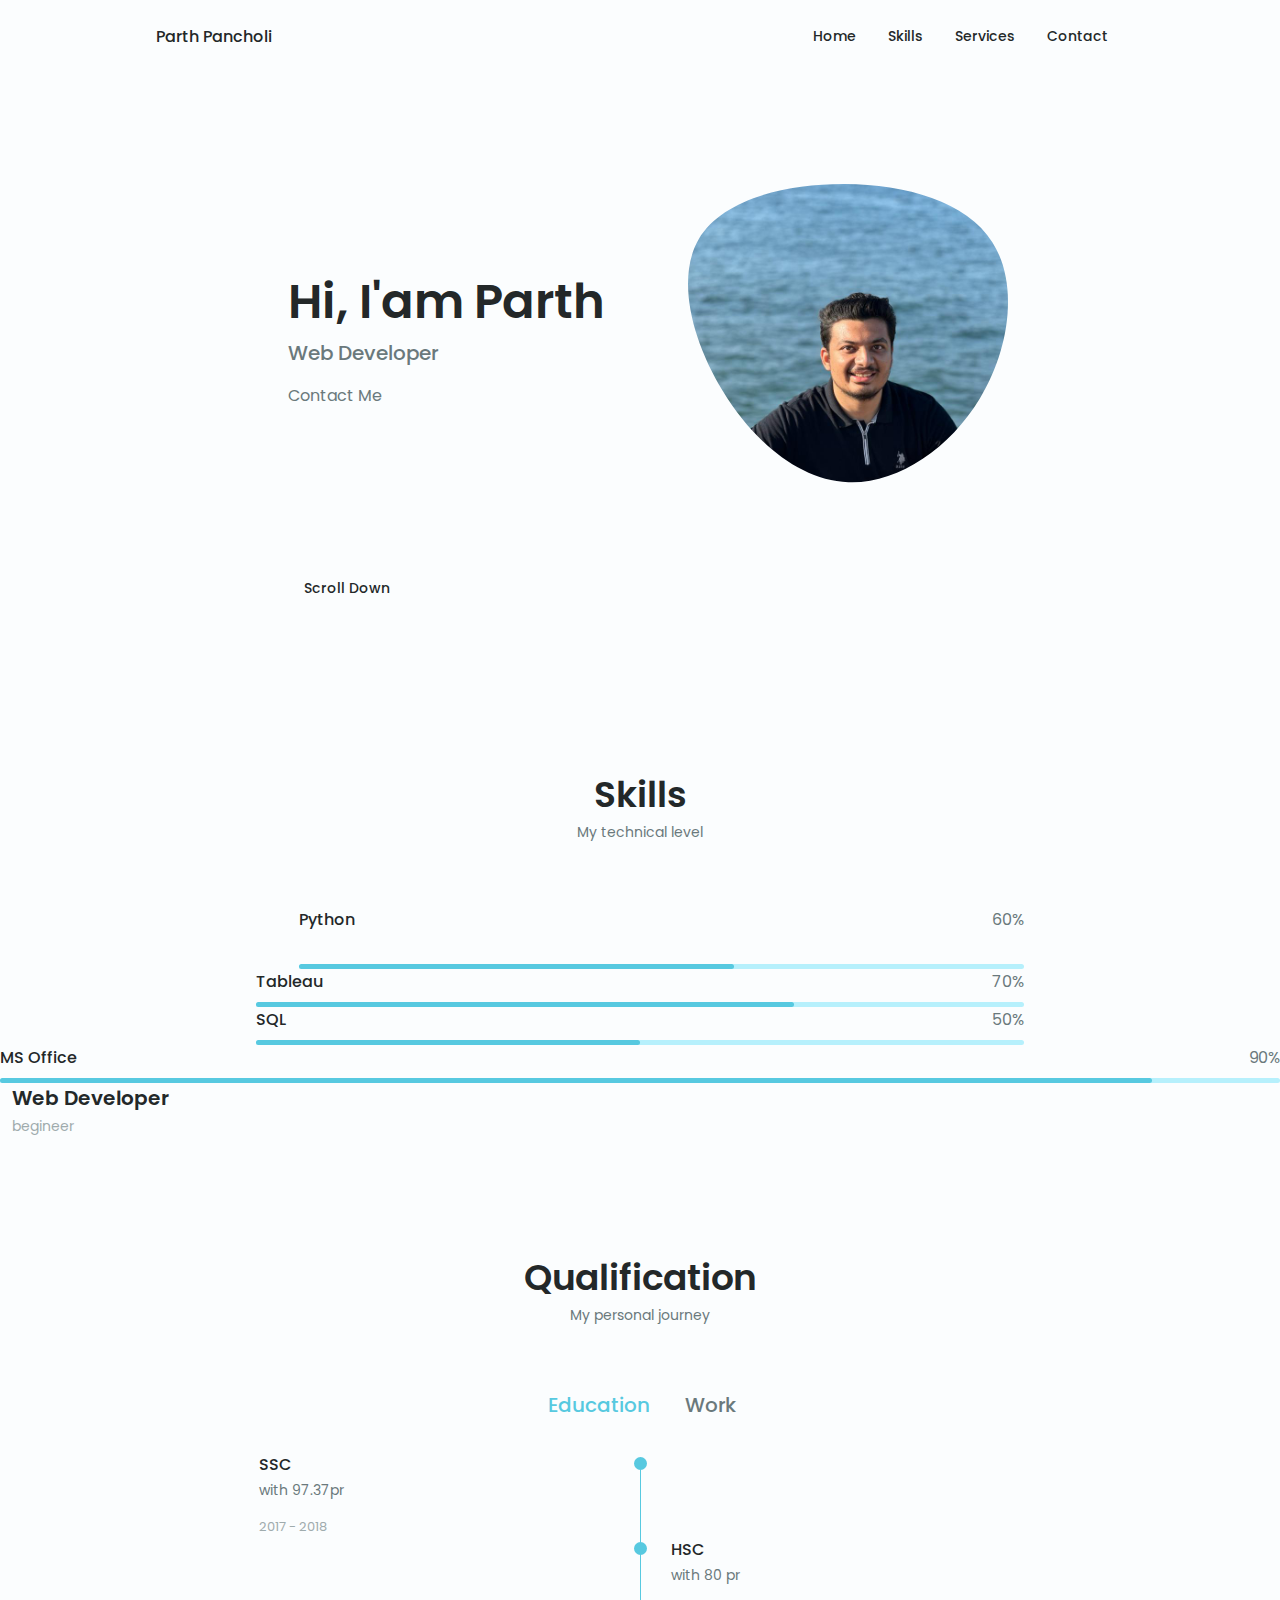
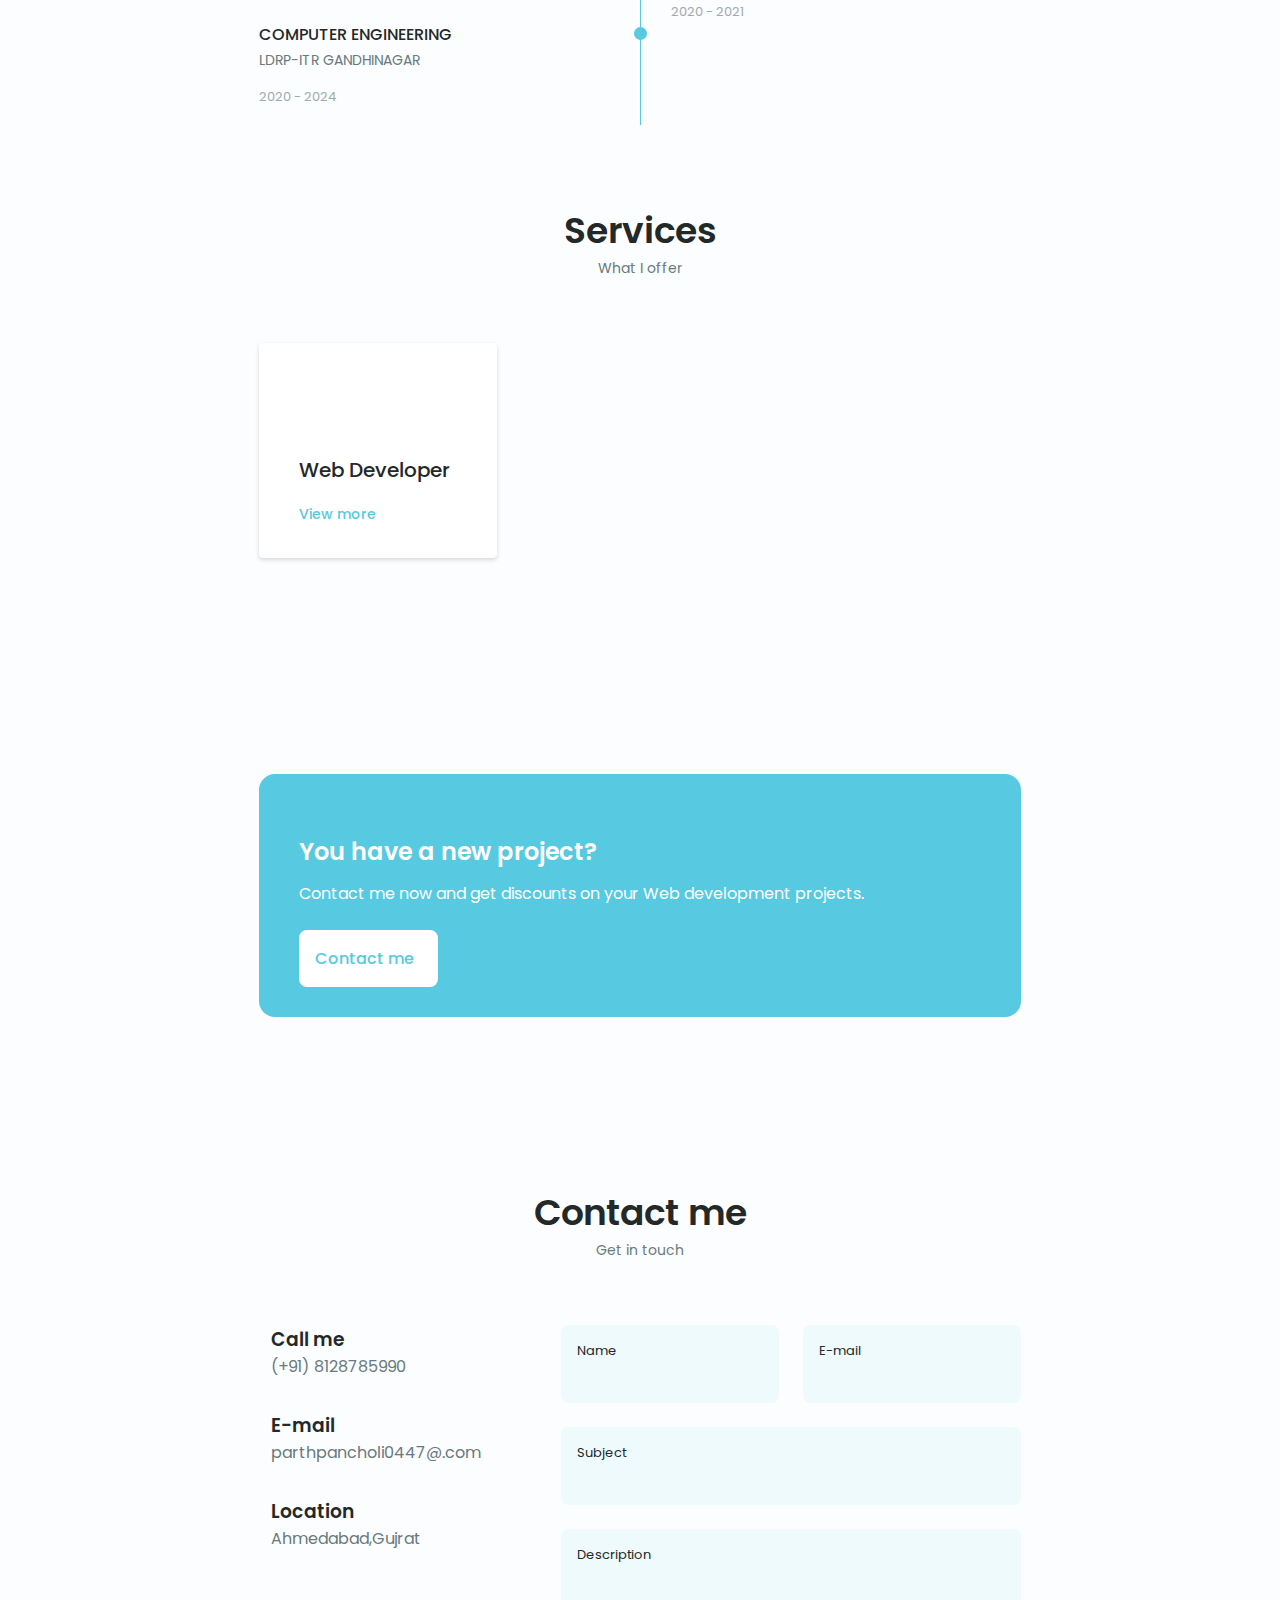
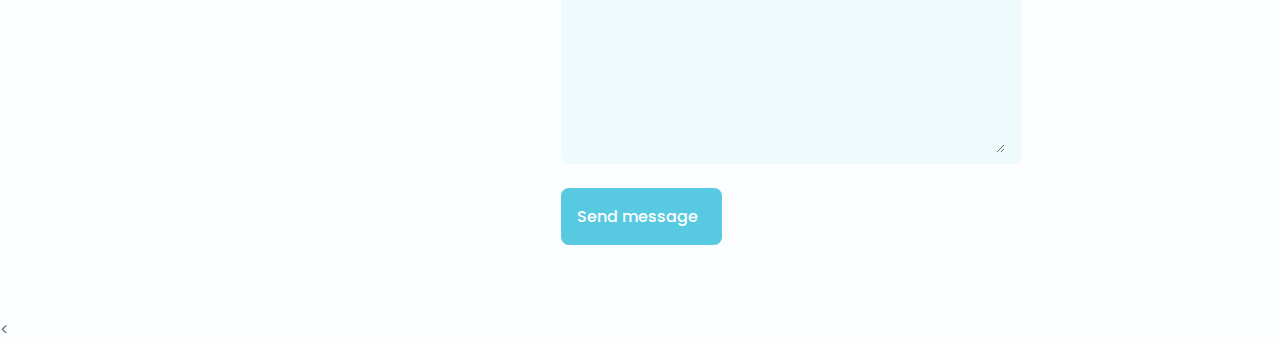
<file: parth portfolio/index.html>
<!DOCTYPE html>
    <html lang="en">
    <head>
        <meta charset="UTF-8">
        <meta name="viewport" content="width=device-width, initial-scale=1.0">

        <!--==================== UNICONS ====================-->
        <link rel="stylesheet" href="https://unicons.iconscout.com/release/v4.0.0/css/line.css">
        
        <!--==================== SWIPER CSS ====================-->
        <link rel="stylesheet" href="./packages/css/swiper-bundle.min.css">
        
        <!--==================== CSS ====================-->
        <link rel="stylesheet" href="./packages/css/styles.css">

        <title>Parth</title>
    </head>
    <body>
        <!--==================== HEADER ====================-->
        <header class="header" id="header">
            <nav class="nav container">
                <a href="#" class="nav__logo">Parth Pancholi</a>
                <div class="nav__menu" id="nav-menu">
                    <ul class="nav__list grid">
                        <li class="nav__item">
                            <a href="#home" class="nav__link">
                                <i class="uil uil-estate nav__icon"></i>Home
                            </a>
                        </li>
                       
                        <li class="nav__item">
                            <a href="#skills" class="nav__link">
                                <i class="uil uil-file-alt nav__icon"></i>Skills
                            </a>
                        </li>
                          <li class="nav__item">
                            <a href="#services" class="nav__link">
                                <i class="uil uil-briefcase-alt nav__icon"></i>Services
                            </a>
                        </li>
                       
                        <li class="nav__item">
                            <a href="#contact" class="nav__link">
                                <i class="uil uil-message nav__icon"></i>Contact                               
                            </a>
                        </li>
                    </ul>
                    <i class="uil uil-times nav__close" id="nav-close"></i>
                </div>
                <div class="nav__btns">
                    <!-- Theme change button -->

                    <i class="uil uil-moon change-theme" id="theme-button"></i>

                    <div class="nav__toggle" id="nav-toggle">
                        <i class="uil uil-apps"></i>
                    </div>
                </div>
            </nav>
        </header>

        <!--==================== MAIN ====================-->
        <main class="main">
            <!--==================== HOME ====================-->
            <section class="home section" id="home">
                <div class="home__container container grid">
                    <div class="home__content grid">
                        <div class="home__social">
                            <a href="https://www.linkedin.com/in/parth-pancholi-b95b30238/" target="_blank" class="home__social-icon">
                                <i class="uil uil-linkedin-alt"></i>
                            </a>
                           
                            <a href="https://www.github.com" target="_blank" class="home__social-icon">
                                <i class="uil uil-github-alt"></i>
                            </a>
                        </div>

                        <div class="home__img">
                            <svg class="home__blob" viewBox="0 0 200 187" xmlns="http://www.w3.org/2000/svg" xmlns:xlink="http://www.w3.org/1999/xlink">
                                <mask id="mask0" mask-type="alpha">
                                    <path d="M190.312 36.4879C206.582 62.1187 201.309 102.826 182.328 134.186C163.346 165.547 
                                    130.807 187.559 100.226 186.353C69.6454 185.297 41.0228 161.023 21.7403 129.362C2.45775 
                                    97.8511 -7.48481 59.1033 6.67581 34.5279C20.9871 10.1032 59.7028 -0.149132 97.9666 
                                    0.00163737C136.23 0.303176 174.193 10.857 190.312 36.4879Z"/>
                                </mask>
                                <g mask="url(#mask0)">
                                    <path d="M190.312 36.4879C206.582 62.1187 201.309 102.826 182.328 134.186C163.346 
                                    165.547 130.807 187.559 100.226 186.353C69.6454 185.297 41.0228 161.023 21.7403 
                                    129.362C2.45775 97.8511 -7.48481 59.1033 6.67581 34.5279C20.9871 10.1032 59.7028 
                                    -0.149132 97.9666 0.00163737C136.23 0.303176 174.193 10.857 190.312 36.4879Z"/>
                                    <image class="home__blob-img" x="" xlink:href="packages/images/IMG-20230215-WA0067.jpg"/>
                                </g>
                            </svg>
                        </div>

                        <div class="home__data">
                            <h1 class="home__title">Hi, I'am Parth</h1>
                            <h3 class="home__subtitle">Web Developer</h3>
                           
                                Contact Me<i class="uil uil-message button__icon"></i>
                            </a>
                        </div>
                    </div>

                    <div class="home__scroll">
                        <a href="#about" class="home__scroll-button button--flex">
                            <i class="uil uil-mouse-alt home__scroll-mouse"></i>
                            <span class="home__scroll-name">Scroll Down</span>
                            <i class="uil uil-arrow-down home__scroll-arrow"></i>
                        </a>
                    </div>
                </div>
            </section>

           

            <!--==================== SKILLS ====================-->
            <section class="skills section" id="skills">
                <h2 class="section__title">Skills</h2>
                <span class="section__subtitle">My technical level</span>

                <div class="skills__container container grid">
                    <div>
                         <!--==================== SKILL-1 ====================-->
                       

                               <i class="uil uil-angle-down skills__arrow"></i>
                            </div>
                            <div class="skills__list grid">
                                <div class="skills__data">
                                    <div class="skills__titles">
                                        <h3 class="skills__name">Python</h3>
                                        <span class="skills__number">60%</span>
                                    </div>

                            
                                    </div>
                                    <div class="skills__bar">
                                        <span class="skills__percentage skills__python"></span>
                                    </div>
                                </div>
                               <div class="skills__data">
                                   <div class="skills__titles">
                                       <h3 class="skills__name">Tableau</h3>
                                       <span class="skills__number">70%</span>
                                   </div>
                                   <div class="skills__bar">
                                       <span class="skills__percentage skills__tab"></span>
                                   </div>
                               </div>
                               <div class="skills__data">
                                   <div class="skills__titles">
                                       <h3 class="skills__name">SQL</h3>
                                       <span class="skills__number">50%</span>
                                   </div>
                                   <div class="skills__bar">
                                       <span class="skills__percentage skills__sql"></span>
                                   </div>
                               </div>
                               
                                  
                               </div>
                            </div>
                        </div>
                         <!--==================== SKILLS 2 ====================-->
                        
                              
                                <div class="skills__data">
                                   <div class="skills__titles">
                                       <h3 class="skills__name">MS Office</h3>
                                       <span class="skills__number">90%</span>
                                   </div>
                                   <div class="skills__bar">
                                       <span class="skills__percentage skills__office"></span>
                                   </div>
                                </div>
                            </div>
                        </div>
                    </div>

                    <div>
                        <!--==================== SKILLS 3 ====================-->
                        <div class="skills__content skills__close">
                            <div class="skills__header">
                               <i class="uil uil-brackets-curly skills__icon"></i>
                               <div>
                                   <h1 class="skills__title">Web Developer</h1>
                                   <span class="skills__subtitle">begineer</span>
                               </div>

                               <i class="uil uil-angle-down skills__arrow"></i>
                            </div>
                            <div class="skills__list grid">
                                <div class="skills__data">
                                    <div class="skills__titles">
                                        <h3 class="skills__name">HTML</h3>
                                        <span class="skills__number">90%</span>
                                    </div>
                                    <div class="skills__bar">
                                        <span class="skills__percentage skills__html"></span>
                                    </div>
                                </div>
                               <div class="skills__data">
                                   <div class="skills__titles">
                                       <h3 class="skills__name">CSS</h3>
                                       <span class="skills__number">80%</span>
                                   </div>
                                   <div class="skills__bar">
                                       <span class="skills__percentage skills__css"></span>
                                   </div>
                               </div>
                               <div class="skills__data">
                                   <div class="skills__titles">
                                       <h3 class="skills__name">JavaScript</h3>
                                       <span class="skills__number">60%</span>
                                   </div>
                                   <div class="skills__bar">
                                       <span class="skills__percentage skills__js"></span>
                                   </div>
                               </div>
                               <div class="skills__data">
                                   <div class="skills__titles">
                                       <h3 class="skills__name">WordPress</h3>
                                       <span class="skills__number">70%</span>
                                   </div>
                                   <div class="skills__bar">
                                       <span class="skills__percentage skills__wordpress"></span>
                                   </div>
                               </div>
                           </div>
                       </div>
                    </div>
                </div>
            </section>

              <!--==================== QUALIFICATION ====================-->
        <section class="qualification__section">
            <h2 class="section__title">Qualification</h2>
            <span class="section__subtitle">My personal journey</span>

            <div class="qualification__container container">
                <div class="qualification__tabs">
                    <div class="qualification__button button--flex qualification__active" data-target='#education'>
                        <i class="uil uil-graduation-cap qualification__icon"></i>
                        Education
                    </div>

                    <div class="qualification__button button--flex" data-target="#work">
                        <i class="uil uil-briefcase-alt qualification__icon"></i>
                        Work
                    </div>
                </div>

                <div class="qualification__sections">
            <!--==================== QUALIFICATION CONTENT 1 ====================-->
            <div class="qualification__content qualification__active" data-content id="education">
             <!--==================== QUALIFICATION 1 ====================--> 
             <div class="qualification__data">
                 <div>
                     <h3 class="qualification__title">SSC</h3>
                     <span class="qualification__subtitle">with 97.37pr</span>
                     <div class="qualification__calendar">
                        <i class="uil uil-calendar-alt"></i>
                        2017 - 2018
                     </div>
                 </div>

                 <div>
                     <span class="qualification__rounder"></span>
                     <span class="qualification__line"></span>
                 </div>
             </div>
             
             <!--==================== QUALIFICATION 2 ====================--> 
             <div class="qualification__data">
                <div></div>
                <div>
                   <span class="qualification__rounder"></span>
                   <span class="qualification__line"></span>
                </div>

                <div>
                    <h3 class="qualification__title">HSC</h3>
                    <span class="qualification__subtitle">with 80 pr</span>
                    <div class="qualification__calendar">
                       <i class="uil uil-calendar-alt"></i>
                       2020 - 2021
                    </div>
                </div>
            </div> 

            <!--==================== QUALIFICATION 3 ====================--> 
            <div class="qualification__data">
                <div>
                    <h3 class="qualification__title">COMPUTER ENGINEERING</h3>
                    <span class="qualification__subtitle">LDRP-ITR GANDHINAGAR</span>
                    <div class="qualification__calendar">
                       <i class="uil uil-calendar-alt"></i>
                       2020 - 2024
                    </div>
                </div>

                <div>
                    <span class="qualification__rounder"></span>
                    <span class="qualification__line"></span>
                </div>
            </div> 

            <!--==================== QUALIFICATION 4 ====================--> 
            
                
                <!--==================== QUALIFICATION 2 ====================--> 
               
      
        <!--==================== SERVICES ====================-->
        <section class="services section" id="services">
            <h2 class="section__title">Services</h2>
            <span class="section__subtitle">What I offer</span>

            <div class="services__container container grid">
        <!--==================== SERVICES 1 ====================-->  
         
        
        <!--==================== SERVICES 2 ====================--> 
         
       
        <!--==================== SERVICES 3 ====================-->
        <div class="services__content">
            <div>
                <i class="uil uil-arrow services__icon"></i>
                <h3 class="services__title">Web Developer<br></h3>
            </div>
            <span class="button button--flex button--small button--link services__button">
                View more
                <i class="uil uil-arrow-right button__icon"></i>
            </span>

            <div class="services__modal">
                <div class="services__modal-content">
                    <h4 class="services__modal-title">Web  Developer<br></h4>
                    <i class="uil uil-times services__modal-close"></i>

                    <ul class="services__modal-services grid">
                        <li class="services__modal-service">
                            <i class="uil uil-check-circle services__modal-icon"></i>
                            <p>I develop the user interface.</p>
                        </li>

                        <li class="services__modal-service">
                            <i class="uil uil-check-circle services__modal-icon"></i>
                            <p>Webpage development.</p>
                        </li>

                        <li class="services__modal-service">
                            <i class="uil uil-check-circle services__modal-icon"></i>
                            <p>I create Ux element interactions.</p>
                        </li>

                        <li class="services__modal-service">
                            <i class="uil uil-check-circle services__modal-icon"></i>
                            <p>Well trained in WordPress.</p>
                        </li>
                    </ul>
                </div>
            </div>
        </div> 
  
       
        </div>
        </section>
        <!--==================== PORTFOLIO ====================-->
        
        <!--==================== PROJECT IN MIND ====================-->
        <section class="project section">

            <div class="project__bg">
                <div class="project__container container grid">
                    <div class="project__data">
                        <h2 class="project__title">You have a new project?</h2>
                        <p class="project__description">Contact me now and get discounts on your Web development projects.</p>
                        <a href="#contact" class="button button--flex button--white">Contact me
                            <i class="uil uil-message project__icon button__icon"></i>
                        </a>
                       
                    </div>
                    <!-- <img src="assets/img/project.png" alt="" class="project__img"> -->
                </div>
            </div>

        </section>

        <!--==================== TESTIMONIAL ====================-->
        

        <!--==================== CONTACT ME ====================-->
        <section class="contact section" id="contact">
            <h2 class="section__title">Contact me</h2>
            <span class="section__subtitle">Get in touch</span>

            <div class="contact__container container grid">
                <div>
                    <div class="contact__information">
                        <i class="uil uil-phone-alt contact__icon"></i>

                        <div>
                            <h3 class="contact__title">Call me</h3>
                            <span class="contatc__subtitle">(+91) 8128785990</span>
                        </div>
                    </div>

                    <div class="contact__information">
                        <i class="uil uil-envelope contact__icon"></i>

                        <div>
                            <h3 class="contact__title">E-mail</h3>
                            <span class="contatc__subtitle">parthpancholi0447@.com</span>
                        </div>
                    </div>

                    <div class="contact__information">
                        <i class="uil uil-map-marker contact__icon"></i>

                        <div>
                            <h3 class="contact__title">Location</h3>
                            <span class="contatc__subtitle">Ahmedabad,Gujrat</span>
                        </div>
                    </div>
                </div>

                <form action="" class="contact__form grid">
                    <div class="contact__inputs grid">
                        <div class="contact__content">
                            <label for="" class="contact__label">Name</label>
                            <input type="text" class="contact__input">
                        </div>

                        <div class="contact__content">
                            <label for="" class="contact__label">E-mail</label>
                            <input type="email" class="contact__input">
                        </div>
                    </div>

                    <div class="contact__content">
                        <label for="" class="contact__label">Subject</label>
                        <input type="text" class="contact__input">
                    </div>

                    <div class="contact__content">
                        <label for="" class="contact__label">Description</label>
                        <textarea name="" id="" cols="0" rows="7" class="contact__input"></textarea>
                    </div>

                    <div>
                        <a href="#" class="button button--flex">
                            Send message
                            <i class="uil uil-message button__icon"></i>
                        </a>
                    </div>
                </form>
            </div>

        </section>
    </main>

    <!--==================== FOOTER ====================-->
    <
    <!--==================== SCROLL TOP ====================-->
    <a href="#" class="scrollup" id="scroll-up">
        <i class="uil uil-arrow-up scrollup__icon"></i>
    </a>
    

    <!--==================== SWIPER JS ====================-->
    <script src="./packages/js/swiper-bundle.min.js"></script>

    <!--==================== MAIN JS ====================-->
    <script src="./packages/js/main.js"></script>
</body>

</html>
</file>
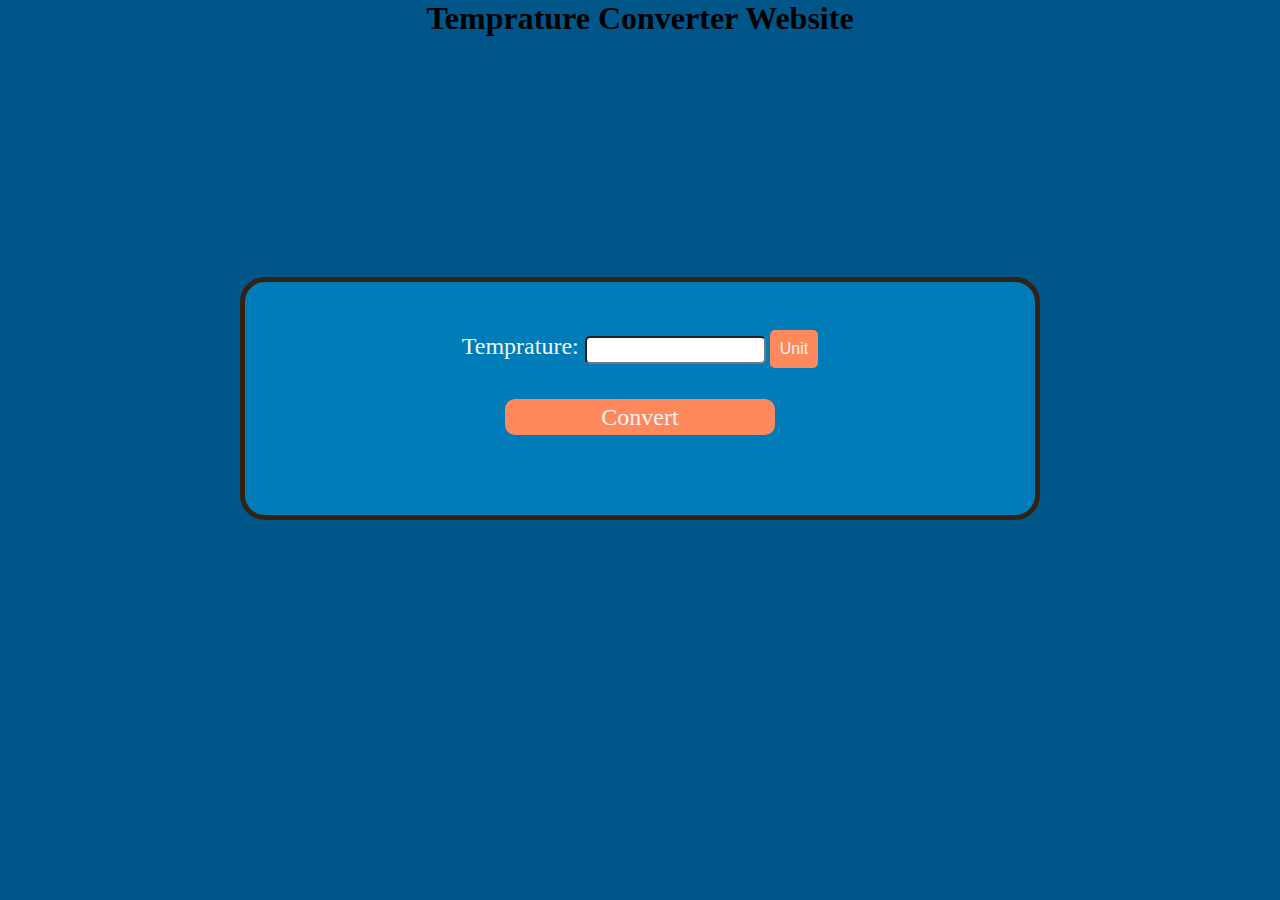
<file: Temprature_Converter-master/index.html>
<!DOCTYPE html>
<html lang="en">

<head>
    <meta charset="UTF-8">
    <meta name="viewport" content="width=device-width, initial-scale=1.0">
    <link rel="stylesheet" href="style.css">
    <title>Temprature Converter Website</title>
<h1>Temprature Converter Website</h1>
</head>

<body>
    <div class="container">
        <label for="tempratureInput">Temprature: </label>
        <input type="number" name="tempratureInput" id="tempratureInput">
        <div class="dropdown">
            <button class="dropbtn">Unit</button>
            <div id="myDropdown" class="dropdown-content">
                <a href="#" class="fahrenheit">Fahrenheit (ºF)</a>
                <a href="#" class="celcius">Celcius (ºC)</a>
            </div>
        </div>
        <br><br><br>
        <a href="#" class="convertbtn">Convert</a>
        <br><br><br>
        <div class="output">
            <label for="tempratureOutput" id="tempratureOutput"></label>
        </div>
    </div>
    </div>

    <script src="app.js"></script>

</body>

</html>
</file>
<file: parth portfolio/packages/css/styles.css>
/* ==================== GOOGLE FONTS ====================*/
@import url("https://fonts.googleapis.com/css2?family=Poppins:wght@400;500;600&display=swap");

/*==================== VARIABLES CSS ====================*/
:root {
  --header-height: 3rem;

  /*========== Colors ==========*/
  /* Change favorite color */
  --hue-color: 190; /*Purple 250 - Green 142 - Blue 230 - Pink 340*/

  /* HSL color mode */
  --first-color: hsl(var(--hue-color), 69%, 61%);
  --first-color-second: hsl(var(--hue-color), 69%, 61%);
  --first-color-alt: hsl(var(--hue-color), 57%, 53%);
  --first-color-lighter: hsl(var(--hue-color), 92%, 85%);
  --title-color: hsl(var(--hue-color), 8%, 15%);
  --text-color: hsl(var(--hue-color), 8%, 45%);
  --text-color-light: hsl(var(--hue-color), 8%, 65%);
  --input-color: hsl(var(--hue-color), 70%, 96%);
  --body-color: hsl(var(--hue-color), 60%, 99%);
  --container-color: #fff;
  --scroll-bar-color: hsl(var(--hue-color), 12%, 90%);
  --scroll-thumb-color: hsl(var(--hue-color), 12%, 80%);

  /*========== Font and typography ==========*/
  --body-font: "Poppins", sans-serif;

  /* .5rem = 8px, 1rem = 16px, 1.5rem = 24px ... */
  --big-font-size: 2rem;
  --h1-font-size: 1.5rem;
  --h2-font-size: 1.25rem;
  --h3-font-size: 1.125rem;
  --normal-font-size: 0.938rem;
  --small-font-size: 0.813rem;
  --smaller-font-size: 0.75rem;

  /*========== Font weight ==========*/
  --font-medium: 500;
  --font-semi-bold: 600;

  /*========== Margenes Bottom ==========*/
  /* .25rem = 4px, .5rem = 8px, .75rem = 12px ... */
  --mb-0-25: 0.25rem;
  --mb-0-5: 0.5rem;
  --mb-0-75: 0.75rem;
  --mb-1: 1rem;
  --mb-1-5: 1.5rem;
  --mb-2: 2rem;
  --mb-2-5: 2.5rem;
  --mb-3: 3rem;

  /*========== z index ==========*/
  --z-tooltip: 10;
  --z-fixed: 100;
  --z-modal: 1000;
}

/* Font size for large devices */
@media screen and (min-width: 968px) {
  :root {
    --big-font-size: 3rem;
    --h1-font-size: 2.25rem;
    --h2-font-size: 1.5rem;
    --h3-font-size: 1.25rem;
    --normal-font-size: 1rem;
    --small-font-size: 0.875rem;
    --smaller-font-size: 0.813rem;
  }
}

/*========== Variables Dark theme ==========*/
body.dark-theme {
  /* HSL color mode */
  --first-color-second: hsl(var(--hue-color), 30%, 8%);
  --title-color: hsl(var(--hue-color), 8%, 95%);
  --text-color: hsl(var(--hue-color), 8%, 45%);
  --text-color-light: hsl(var(--hue-color), 8%, 75%);
  --input-color: hsl(var(--hue-color), 29%, 16%);
  --body-color: hsl(var(--hue-color), 28%, 12%);
  --container-color: hsl(var(--hue-color), 29%, 16%);
  --scroll-bar-color: hsl(var(--hue-color), 12%, 48%);
  --scroll-thumb-color: hsl(var(--hue-color), 12%, 36%);
}

/*========== Button Dark/Light ==========*/
.nav__btns {
  display: flex;
  align-items: center;
}

.change-theme {
  font-size: 1.25rem;
  color: var(--title-color);
  margin-right: var(--mb-1);
  cursor: pointer;
}

.change-theme:hover {
  color: var(--first-color);
}

/*==================== BASE ====================*/

* {
  box-sizing: border-box;
  padding: 0;
  margin: 0;
}

html {
  scroll-behavior: smooth;
}

body {
  margin: 0 0 var(--header-height) 0;
  font-family: var(--body-font);
  font-size: var(--normal-font-size);
  background-color: var(--body-color);
  color: var(--text-color);
}

h1,
h2,
h3,
h4 {
  color: var(--title-color);
  font-weight: var(--font-semi-bold);
}

ul {
  list-style: none;
}

a {
  text-decoration: none;
}

img {
  width: 100%;
  height: auto;
}

/*==================== REUSABLE CSS CLASSES ====================*/
.section {
  padding: 2rem 0 4rem;
  margin-bottom: 40px;
}

.section__title {
  font-size: var(--h1-font-size);
}

.section__subtitle {
  display: block;
  font-size: var(--small-font-size);
  margin-bottom: var(--mb-2);
}

.section__title,
.section__subtitle {
  text-align: center;
}

/*==================== LAYOUT ====================*/

.container {
  max-width: 768px;
  margin-left: var(--mb-1-5);
  margin-right: var(--mb-1-5);
}

.grid {
  display: grid;
  gap: 1.5rem;
}

.header {
  width: 100%;
  position: fixed;
  bottom: 0;
  left: 0;
  z-index: var(--z-fixed);
  background-color: var(--body-color);
}

/*==================== NAV ====================*/
.nav {
  max-width: 968px;
  height: var(--header-height);
  display: flex;
  justify-content: space-between;
  align-items: center;
}

.nav__logo,
.nav__toggle {
  color: var(--title-color);
  font-weight: var(--font-medium);
}

.nav__logo:hover {
  color: var(--first-color);
}

.nav__toggle {
  font-size: 1.1rem;
  cursor: pointer;
}

.nav__toggle:hover {
  color: var(--first-color);
}

@media screen and (max-width: 767px) {
  .nav__menu {
    position: fixed;
    bottom: -100%;
    left: 0;
    width: 100%;
    background-color: var(--body-color);
    padding: 2rem 1.5rem 4rem;
    box-shadow: 0 -1px 4px rgba(0, 0, 0, 0.15);
    border-radius: 1.5rem 1.5rem 0 0;
    transition: 0.3s;
  }
}

.nav__list {
  grid-template-columns: repeat(3, 1fr);
  gap: 2rem;
}
.nav__link {
  display: flex;
  flex-direction: column;
  align-items: center;
  font-size: var(--small-font-size);
  color: var(--title-color);
  font-weight: var(--font-medium);
}

.nav__link:hover {
  color: var(--first-color);
}

.nav__icon {
  font-size: 1.2rem;
}

.nav__close {
  position: absolute;
  right: 1.3rem;
  bottom: 0.5rem;
  font-size: 1.5rem;
  cursor: pointer;
  color: var(--first-color);
}

.nav__close:hover {
  color: var(--first-color-alt);
}

/* show menu */
.show-menu {
  bottom: 0;
}

/* Active link */
.active-link {
  color: var(--first-color);
}

/* Change background header */
.scroll-header {
  box-shadow: 0 -1px 4px rgba(0, 0, 0, 0.15);
}

/*==================== HOME ====================*/

.home__container {
  gap: 1rem;
}

.home__content {
  grid-template-columns: 0.5fr 3fr;
  padding-top: 3.5rem;
  align-items: center;
}

.home__social {
  display: grid;
  grid-template-columns: max-content;
  row-gap: 1rem;
}

.home__social-icon {
  font-size: 1.25rem;
  color: var(--first-color);
}

.home__social-icon:hover {
  color: var(--first-color-alt);
}

.home__blob {
  width: 200px;
  fill: var(--first-color);
}

.home__blob-img {
  width: 220px;
}

.home__data {
  grid-column: 1/3;
}

.home__title {
  font-size: var(--big-font-size);
}

.home__subtitle {
  font-size: var(--h3-font-size);
  color: var(--text-color);
  font-weight: var(--font-medium);
  margin-bottom: var(--mb-0-75);
}

.home__description {
  margin-bottom: var(--mb-2);
}

.home__scroll {
  display: none;
}

.home__scroll-button {
  color: var(--first-color);
  transition: 0.3s;
}

.home__scroll-button:hover {
  transform: translateY(0.25rem);
}

.home__scroll-mouse {
  font-size: 2rem;
}

.home__scroll-name {
  font-size: var(--small-font-size);
  color: var(--title-color);
  font-weight: var(--font-medium);
  margin-right: var(--mb-0-25);
}

.home__scroll-arrow {
  font-size: 1.25rem;
}
/*==================== BUTTONS ====================*/

.button {
  display: inline-block;
  background-color: var(--first-color);
  color: #ffff;
  padding: 1rem;
  border-radius: 0.5rem;
  font-weight: var(--font-medium);
}

.button:hover {
  background-color: var(--first-color-alt);
}

.button__icon {
  font-size: 1.2rem;
  margin-left: var(--mb-0-5);
  transition: 0.3s;
}

.button--white {
  background-color: #fff;
  color: var(--first-color);
}

.button--white:hover {
  background-color: #fff;
}

.button--flex {
  display: inline-flex;
  align-items: center;
  transition: 0.3s;
}

.button--small {
  padding: 0.75rem 1rem;
}

.button--link {
  padding: 0;
  background-color: transparent;
  color: var(--first-color);
}

.button--link:hover {
  background-color: transparent;
  color: var(--first-color-alt);
}

/*==================== ABOUT ====================*/
.about__img {
  width: 200px;
  border-radius: 0.5rem;
  justify-self: center;
  align-items: center;
}

.about__description {
  text-align: center;
  margin-bottom: var(--mb-2-5);
}

.about__info {
  display: flex;
  justify-content: space-evenly;
  margin-bottom: var(--mb-2-5);
}

.about__info-title {
  font-size: var(--h2-font-size);
  font-weight: var(--font-semi-bold);
  color: var(--title-color);
}

.about__info-name {
  font-size: var(--smaller-font-size);
}

.about__info-title,
.about__info-name {
  display: block;
  text-align: center;
}

.about__buttons {
  display: flex;
  justify-content: center;
}

/*==================== SKILLS ====================*/

.skills__container {
  row-gap: 0;
}

.skills__header {
  display: flex;
  align-items: center;
  margin-bottom: var(--mb-2-5);
  cursor: pointer;
}

.skills__icon,
.skills__arrow {
  font-size: 2rem;
  color: var(--first-color);
}

.skills__icon {
  margin-right: var(--mb-0-75);
}

.skills__title {
  font-size: var(--h3-font-size);
}

.skills__subtitle {
  font-size: var(--small-font-size);
  color: var(--text-color-light);
}

.skills__arrow {
  margin-left: auto;
  transition: 0.4s;
}

.skills__list {
  row-gap: 1.5rem;
  padding-left: 2.7rem;
}

.skills__titles {
  display: flex;
  justify-content: space-between;
  margin-bottom: var(--mb-0-5);
}

.skills__name {
  font-size: var(--normal-font-size);
  font-weight: var(--font-medium);
}

.skills__bar,
.skills__percentage {
  height: 5px;
  border-radius: 0.25rem;
}

.skills__bar {
  background-color: var(--first-color-lighter);
}

.skills__percentage {
  display: block;
  background-color: var(--first-color);
}

.skills__html {
  width: 90%;
}

.skills__css {
  width: 80%;
}

.skills__js {
  width: 60%;
}

.skills__wordpress {
  width: 70%;
}

.skills__python {
  width: 60%;
}

.skills__tab {
  width: 70%;
}

.skills__sql {
  width: 50%;
}

.skills__google {
  width: 70%;
}

.skills__bank {
  width: 80%;
}

.skills__google {
  width: 70%;
}

.skills__counter {
  width: 80%;
}

.skills__office {
  width: 90%;
}

.skills__close .skills__list {
  height: 0;
  overflow: hidden;
}

.skills__open .skills__list {
  height: max-content;
  margin-bottom: var(--mb-2-5);
}

.skills__open .skills__arrow {
  transform: rotate(-180deg);
}

/*==================== QUALIFICATION ====================*/
.qualification__tabs {
  display: flex;
  justify-content: space-evenly;
  margin-bottom: var(--mb-2);
}

.qualification__button {
  font-size: var(--h3-font-size);
  font-weight: var(--font-medium);
  cursor: pointer;
}

.qualification__button:hover {
  color: var(--first-color);
}

.qualification__icon {
  font-size: 1.8rem;
  margin-right: var(--mb-0-25);
}

.qualification__data {
  display: grid;
  grid-template-columns: 1fr max-content 1fr;
  column-gap: 1.5rem;
}

.qualification__title {
  font-size: var(--normal-font-size);
  font-weight: var(--font-medium);
}

.qualification__subtitle {
  display: inline-block;
  font-size: var(--small-font-size);
  margin-bottom: var(--mb-1);
}

.qualification__calendar {
  font-size: var(--smaller-font-size);
  color: var(--text-color-light);
  /* margin-bottom: var(--mb-1) */
}

.qualification__rounder {
  display: inline-block;
  width: 13px;
  height: 13px;
  background-color: var(--first-color);
  border-radius: 50%;
}

.qualification__line {
  display: block;
  width: 1px;
  height: 100%;
  background-color: var(--first-color);
  transform: translate(6px, -7px);
}

.qualification__content[data-content] {
  display: none;
}

.qualification__active[data-content] {
  display: block;
}

.qualification__button.qualification__active {
  color: var(--first-color);
}

/*==================== SERVICES ====================*/
.services__container {
  gap: 1.5rem;
  grid-template-columns: repeat(2, 1fr);
}

.services__content {
  position: relative;
  background-color: var(--container-color);
  padding: 3.5rem 0.5rem 1.25rem 1.5rem;
  border-radius: 0.25rem;
  box-shadow: 0 2px 4px rgba(0, 0, 0, 0.15);
  transition: 0.3s;
}

.services__content:hover {
  box-shadow: 0 4px 8px rgba(0, 0, 0, 0.3);
}

.services__icon {
  display: block;
  font-size: 1.5rem;
  color: var(--first-color);
  margin-bottom: var(--mb-1);
}

.services__title {
  font-size: var(--h3-font-size);
  margin-bottom: var(--mb-1);
  font-weight: var(--font-medium);
}

.services__button {
  cursor: pointer;
  font-size: var(--small-font-size);
}

.services__button:hover .button__icon {
  transform: translateX(0.25rem);
}

.services__modal {
  position: fixed;
  top: 0;
  left: 0;
  right: 0;
  bottom: 0;
  background-color: rgba(0, 0, 0, 0.5);
  display: flex;
  align-items: center;
  justify-content: center;
  padding: 0 1rem;
  z-index: var(--z-modal);
  opacity: 0;
  visibility: hidden;
  transition: 0.3s;
}

.services__modal-content {
  position: relative;
  background-color: var(--container-color);
  padding: 1.5rem;
  border-radius: 0.5rem;
}

.services__modal-services {
  row-gap: 1rem;
}

.services__modal-service {
  display: flex;
}

.services__modal-title {
  font-size: var(--h3-font-size);
  font-weight: var(--font-medium);
  margin-bottom: var(--mb-1-5);
}

.services__modal-close {
  position: absolute;
  top: 1rem;
  right: 1rem;
  font-size: 1.5rem;
  color: var(--first-color);
  cursor: pointer;
}

.services__modal-icon {
  color: var(--first-color);
  margin-right: var(--mb-0-25);
}

/* Active Modal */
.active-modal {
  opacity: 1;
  visibility: visible;
}

/*==================== PORTFOLIO ====================*/
.portfolio__container {
  overflow: initial;
}

.portfolio__content {
  padding: 0 1.5rem;
}

.portfolio__img {
  width: 265px;
  border-radius: 0.5rem;
  justify-self: center;
}

.portfolio__title {
  font-size: var(--h3-font-size);
  margin-bottom: var(--mb-0-5);
}

.portfolio__description {
  margin-bottom: var(--mb-0-75);
}

.portfolio__button:hover .button__icon {
  transform: translateX(0.25rem);
}

.swiper-button-prev::after,
.swiper-button-next::after {
  content: "";
}

.swiper-portfolio-icon {
  font-size: 2rem;
  color: var(--first-color);
}

.swiper-button-prev {
  left: -0.5rem;
}

.swiper-button-next {
  right: -0.5rem;
}

.swiper-container-horizontal > .swiper-pagination-bullets {
  bottom: -2.5rem;
}

.swiper-pagination-bullet-active {
  background-color: var(--first-color);
}

.swiper-button-prev,
.swiper-button-next,
.swiper-pagination-bullet {
  outline: none;
}
/*==================== PROJECT IN MIND ====================*/
.project {
  text-align: center;
}

.project__bg {
  background-color: var(--first-color-second);
  padding-top: 3rem;
}

.project__title {
  font-size: var(--h2-font-size);
  margin-bottom: var(--mb-0-75);
}

.project__description {
  margin-bottom: var(--mb-1-5);
}

.project__title,
.project__description {
  color: #fff;
}

.project__img {
  width: 232px;
  justify-self: center;
}

/*==================== TESTIMONIAL ====================*/
.testimonial__data,
.testimonial__header {
  display: flex;
}

.testimonial__data {
  justify-content: space-between;
  margin-bottom: var(--mb-1);
}

.testimonial__img {
  width: 60px;
  height: 60px;
  border-radius: 50%;
  margin-right: var(--mb-0-75);
}

.testimonial__name {
  font-size: var(--h3-font-size);
  font-weight: var(--font-medium);
}

.testimonial__client {
  font-size: var(--small-font-size);
  color: var(--text-color-light);
}

.testimonial__description {
  margin-bottom: var(--mb-2-5);
}

.testimonial__icon-star {
  color: var(--first-color);
}

.swiper-container .swiper-pagination-testimonial {
  bottom: 0;
}

/*==================== CONTACT ME ====================*/
.contact__container {
  row-gap: 3rem;
}

.contact__information {
  display: flex;
  margin-bottom: var(--mb-2);
}

.contact__icon {
  font-size: 1.5rem;
  color: var(--first-color);
  margin-right: var(--mb-0-75);
}

.content__title {
  font-size: var(--h3-font-size);
  font-weight: var(--font-medium);
}

.contact__subtitle {
  font-size: var(--small-font-size);
  color: var(--text-color-light);
}

.contact__content {
  background-color: var(--input-color);
  border-radius: 0.5rem;
  padding: 0.75rem 1rem 0.25rem;
}

.contact__label {
  font-size: var(--smaller-font-size);
  color: var(--title-color);
}

.contact__input {
  width: 100%;
  background-color: var(--input-color);
  color: var(--text-color);
  font-family: var(--body-font);
  font-size: var(--normal-font-size);
  border: none;
  outline: none;
  padding: 0.25rem 0.5rem 0.5rem 0;
}

/*==================== FOOTER ====================*/
.footer {
  padding-top: 2rem;
}

.footer__container {
  row-gap: 3.5rem;
}

.footer__bg {
  background-color: var(--first-color-second);
  padding: 2rem 0 3rem;
}

.footer__title {
  font-size: var(--h1-font-size);
  margin-bottom: var(--mb-0-25);
}

.footer__subtitle {
  font-size: var(--small-font-size);
}

.footer__links {
  display: flex;
  flex-direction: column;
  row-gap: 1.5rem;
}

.footer__link:hover {
  color: var(--first-color-lighter);
}

.footer__social {
  font-size: 1.25rem;
  margin-right: var(--mb-1-5);
}

.footer__social:hover {
  color: var(--first-color-lighter);
}

.footer__copy {
  font-size: var(--smaller-font-size);
  text-align: center;
  color: var(--text-color-light);
  margin-top: var(--mb-3);
}

.footer__title,
.footer__subtitle,
.footer__link,
.footer__social {
  color: #fff;
}

/*========== SCROLL UP ==========*/
.scrollup {
  position: fixed;
  right: 1rem;
  bottom: -20%;
  background-color: var(--first-color);
  opacity: 0.8;
  padding: 0 0.3rem;
  border-radius: 0.4rem;
  z-index: var(--z-tooltip);
  transition: 0.4s;
}

.scrollup:hover {
  background-color: var(--first-color-alt);
}

.scrollup__icon {
  font-size: 1.5rem;
  color: #fff;
}

/* Show scroll */
.show-scroll {
  bottom: 5rem;
}

/*========== SCROLL BAR ==========*/
::-webkit-scrollbar {
  width: 0.6rem;
  background-color: var(--scroll-bar-color);
  border-radius: 0.5rem;
}

::-webkit-scrollbar-thumb {
  background-color: var(--scroll-thumb-color);
  border-radius: 0.5rem;
}

::-webkit-scrollbar-thumb:hover {
  background-color: var(--text-color-light);
}

/*==================== MEDIA QUERIES ====================*/
/* For small devices */
@media screen and (max-width: 380px) {
  .container {
    margin-left: var(--mb-1);
    margin-right: var(--mb-1);
  }

  .nav__menu {
    padding: 2rem 0.25rem 4rem;
  }

  .nav__list {
    column-gap: 0;
  }

  .home__content {
    grid-template-columns: 0.35fr 3fr;
  }

  .home__blob {
    width: 250px;
  }

  .home__social-icon {
    width: 30px;
  }

  .home__subtitle {
    font-size: 24px;
  }

  .home__description {
    font-size: 18px;
  }

  .home__button {
    font-size: 20px;
  }

  .skills__title {
    font-size: var(--normal-font-size);
  }
  .qualification__data {
    gap: 0.5rem;
  }

  .services__container {
    grid-template-columns: max-content;
    justify-content: center;
  }

  .services__content {
    padding-right: 3.5rem;
  }
  .services__modal {
    padding: 0 0.5rem;
  }

  .project__img {
    width: 200px;
  }

  .testimonial__header,
  .testimonial__data {
    flex-direction: column;
    align-items: center;
  }

  .testimonial__img {
    margin-right: 0;
    margin-bottom: var(--mb-0-25);
  }

  .testimonial__data,
  .testimonial__description {
    text-align: center;
  }
}

/* For medium devices */
@media screen and (min-width: 568px) {
  .home__content {
    grid-template-columns: max-content 1fr 1fr;
  }

  .home__data {
    grid-column: initial;
  }
  .home__img {
    order: 1;
    justify-self: center;
  }

  .about__container,
  .skills_container,
  .portfolio__content,
  .project__container,
  .contact__container,
  .footer__container {
    grid-template-columns: repeat(2, 1fr);
  }

  .qualification__sections {
    display: grid;
    grid-template-columns: 0.6fr;
    justify-content: center;
  }

  @media screen and (min-width: 768px) {
    .container {
      margin-left: auto;
      margin-right: auto;
    }

    .body {
      margin: 0;
    }
    .section {
      padding: 6rem 0 2rem;
    }
    .section__subtitle {
      margin-bottom: 4rem;
    }
    .header {
      top: 0;
      bottom: initial;
    }

    .header,
    .main,
    .footer__container {
      padding: 0 1rem;
    }

    .nav {
      height: calc(var(--header-height) + 1.5rem);
      column-gap: 1rem;
    }
    .nav__icon,
    .nav__close,
    .nav__toggle {
      display: none;
    }

    .nav__list {
      display: flex;
      column-gap: 2rem;
    }

    .nav__menu {
      margin-left: auto;
    }
    .change-theme {
      margin: 0;
    }

    .home__container {
      row-gap: 5rem;
    }

    .home__content {
      padding-top: 5.5rem;
      column-gap: 2rem;
    }
    .home__blob {
      width: 270px;
    }
    .home__scroll {
      display: block;
    }
    .home__scroll-button {
      margin-left: 3rem;
    }
    .about__container {
      column-gap: 5rem;
    }
    .about__img {
      width: 350px;
    }
    .about__description {
      text-align: initial;
    }
    .about__info {
      justify-content: space-between;
    }
    .about__buttons {
      justify-content: initial;
    }
    .qualification__tabs {
      justify-content: center;
    }
    .qualification__button {
      margin: 0 var(--mb-1);
    }

    .qualification__sections {
      grid-template-columns: 0.5fr;
    }
    .services__container {
      grid-template-columns: repeat(3, 218px);
      justify-content: center;
    }
    .services__icon {
      font-size: 2rem;
    }
    .services__content {
      padding: 6rem 0 2rem 2.5rem;
    }

    .services__modal-content {
      width: 450px;
    }
    .portfolio__img {
      width: 320px;
    }
    .portfolio__content {
      align-items: center;
    }
    .project {
      text-align: initial;
    }
    .project__bg {
      background: none;
    }
    .project__container {
      background-color: var(--first-color-second);
      border-radius: 1rem;
      padding: 3rem 2.5rem 0;
      grid-template-columns: 1fr max-content;
      column-gap: 3rem;
    }
    .project__data {
      padding-top: 0.8rem;
    }
    .footer__container {
      grid-template-columns: repeat(3, 1fr);
    }
    .footer__bg {
      padding: 3rem 0 3.5rem;
    }

    .footer__links {
      flex-direction: row;
      column-gap: 2rem;
    }
    .footer__socials {
      justify-self: flex-end;
    }
    .footer__copy {
      margin-top: 4.5rem;
    }
  }
}

/* For large devices */
@media screen and (min-width: 1024px) {
  body {
    margin: 0;
  }

  .header,
  .main,
  .footer__container {
    padding: 0;
  }
  .home__blob {
    width: 320px;
  }
  .home__social {
    transform: translateX(-6rem);
  }
  .services__container {
    grid-template-columns: repeat(3, 238px);
  }
  .portfolio__content {
    column-gap: 5rem;
  }

  .project__container {
    padding-bottom: 30px;
  }

  .swiper-portfolio-icon {
    font-size: 3.5rem;
  }
  .swiper-button-prev {
    left: -3.5rem;
  }
  .swiper-button-next {
    right: -3.5rem;
  }
  .swiper-container-horizontal > .swiper-pagination-bullets {
    bottom: -4.5rem;
  }

  .contact__form {
    width: 460px;
  }
  .contact__inputs {
    grid-template-columns: repeat(2, 1fr);
  }
}
</file>
<file: Temprature_Converter-master/style.css>
* {
    margin: 0;
    padding: 0;
}

body {
    background-color:#005689;
    text-align: center;
    font-family: cursive;
}

.container {
    margin: 15rem;
    padding: 3rem;
    box-sizing: border-box;
    border: 5px solid #321;
    border-radius: 25px;
    background:#007cb9;
    color: #f4f4f4;
}

label {
    font-size: 1.5rem;
    font-family: cursive;
}

input {
    block-size: 1.5rem;
    border-radius: 5px;
}

#stemp {
    color: #007cb9;
}

.convertbtn {
    background-color:#ff895d;
    padding-top: 0.3rem;
    padding-bottom: 0.3rem;
    padding-right: 6rem;
    padding-left: 6rem;
    border-radius: 10px;
    font-size: 1.5rem;
    text-decoration: none;
    color: #f4f4f4;
}

.output {
    display: none;
    color: #f4f4f4;
}

.dropbtn {
    background-color:#ff895d;
    border-radius: 5px;
    color: #f4f4f4;
    padding: 10px;
    font-size: 16px;
    border: none;
    cursor: pointer;
}

.dropdown {
    position: relative;
    display: inline-block;
}

.dropdown-content {
    display: none;
    position: absolute;
    background-color: #f1f1f1;
    min-width: 160px;
    overflow: auto;
    box-shadow:#007cb9;
    z-index: 1;
}

.dropdown-content a {
    color:#007cb9;
    padding: 12px 16px;
    text-decoration: none;
    display: block;
}

.dropdown a:hover {
    background-color: #ddd;
}

.show {
    display: block;
}
</file>
